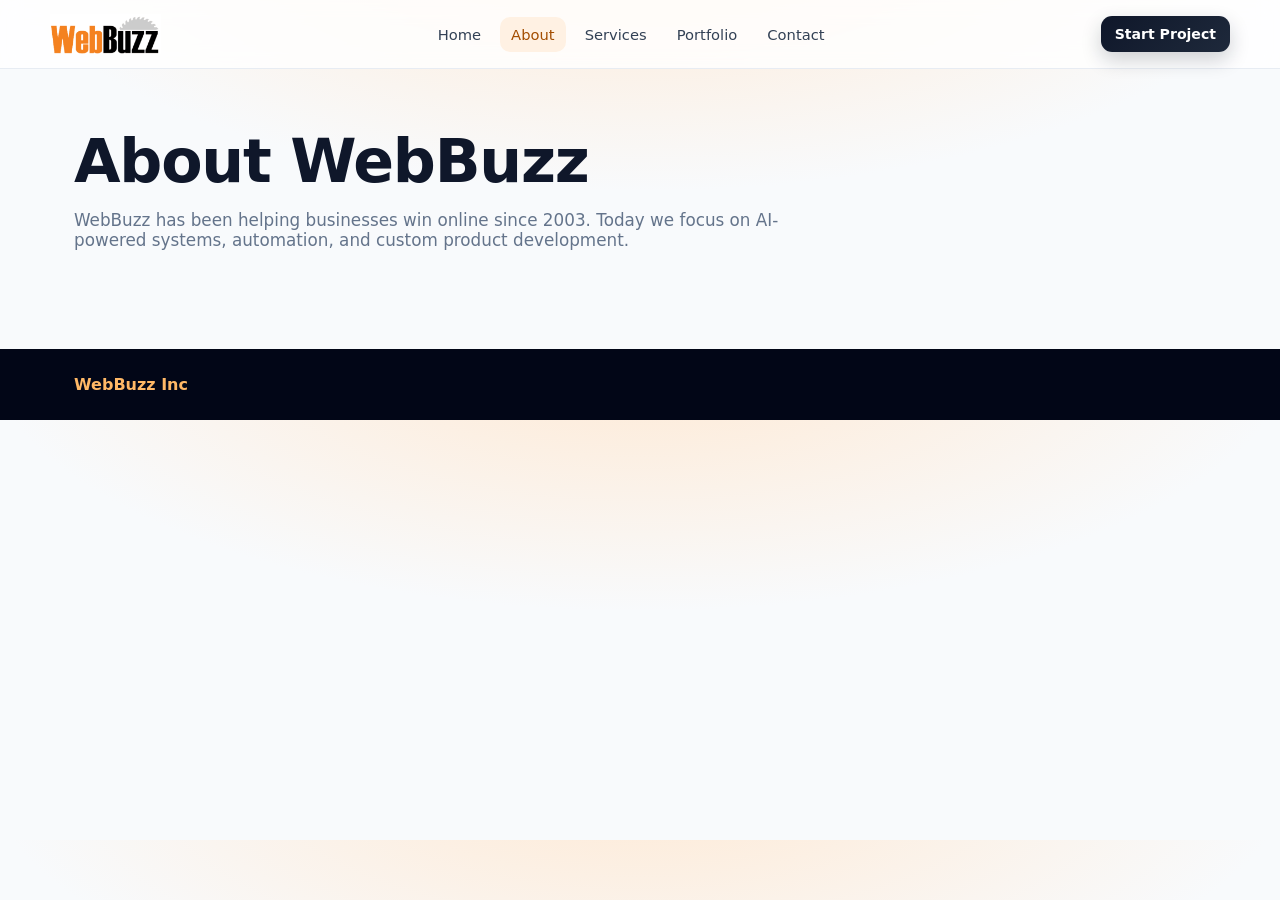
<file: about.html>
<!doctype html><html><head><meta charset='UTF-8'><meta name='viewport' content='width=device-width,initial-scale=1'><title>About | WebBuzz</title><link rel='stylesheet' href='styles.css'></head><body><header><div class='container nav'><a class='brand' href='index.html'><img src='assets/logo-png---f2731ce9-4fc7-46bf-8109-6ccbe7c74b71.pdf.png' alt='WebBuzz logo' onerror="this.style.display='none';this.nextElementSibling.style.display='inline'"/><span class='brand-fallback'>WebBuzz</span></a><nav class='menu'><a href='index.html'>Home</a><a class='active' href='about.html'>About</a><a href='services.html'>Services</a><a href='portfolio.html'>Portfolio</a><a href='contact.html'>Contact</a></nav><a class='nav-cta' href='contact.html'>Start Project</a></div></header><section><div class='container'><h1>About WebBuzz</h1><p class='sub'>WebBuzz has been helping businesses win online since 2003. Today we focus on AI-powered systems, automation, and custom product development.</p></div></section><footer><div class='container foot'><div><span class='accent'>WebBuzz Inc</span></div></div></footer></body></html>
</file>
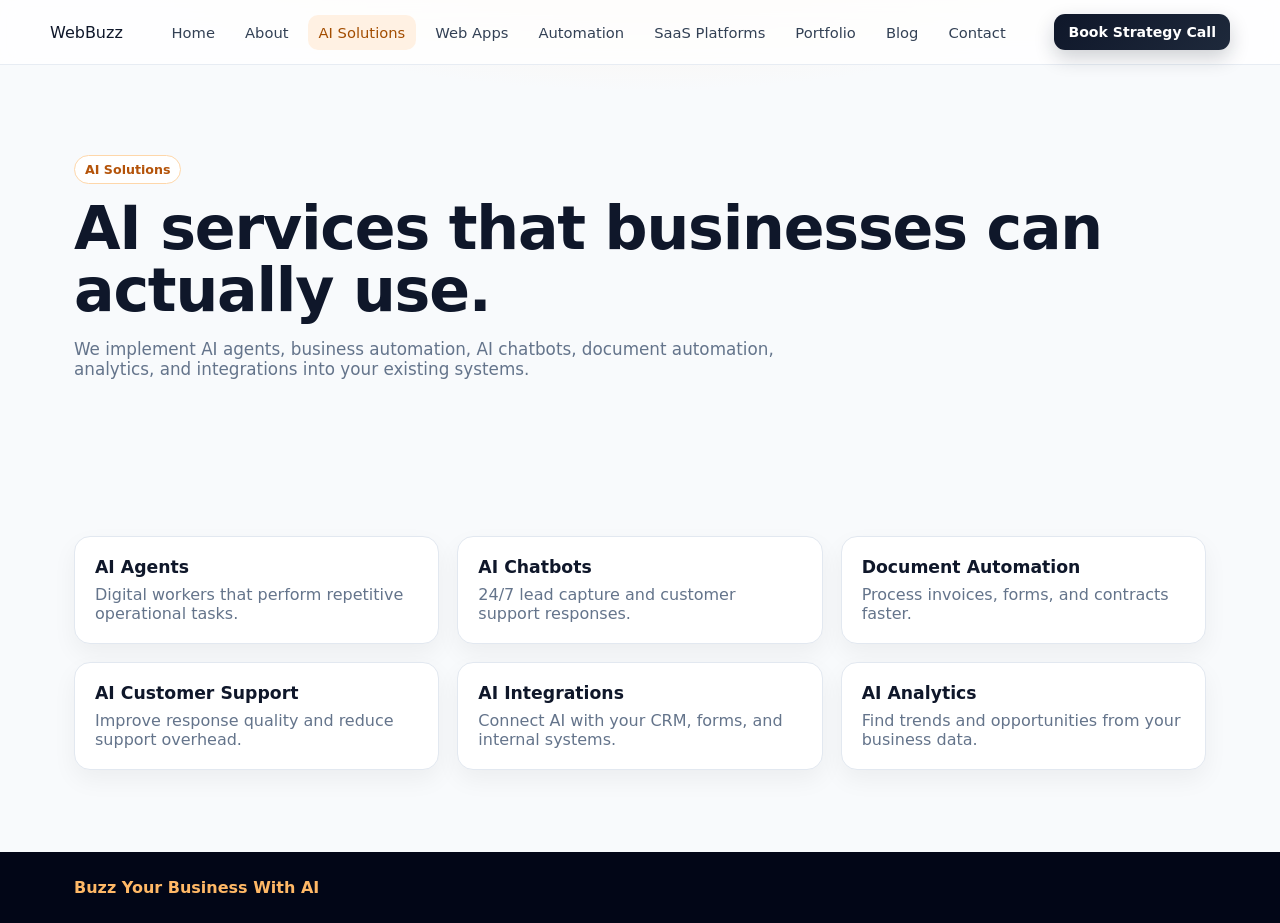
<file: ai-solutions.html>
<!doctype html><html lang='en'><head><meta charset='UTF-8'><meta name='viewport' content='width=device-width,initial-scale=1'><title>AI Solutions | WebBuzz</title><link rel='stylesheet' href='styles.css'></head><body><header><div class='container nav'><a class='logo text-logo' href='index.html'><span class='dot'></span><span>WebBuzz</span></a><nav class='menu'><a href='index.html'>Home</a><a href='about.html'>About</a><a class='active' href='ai-solutions.html'>AI Solutions</a><a href='web-development.html'>Web Apps</a><a href='automation-agents.html'>Automation</a><a href='saas-development.html'>SaaS Platforms</a><a href='portfolio.html'>Portfolio</a><a href='blog.html'>Blog</a><a href='contact.html'>Contact</a></nav><a class='nav-cta' href='contact.html'>Book Strategy Call</a></div></header><section class='hero'><div class='container'><span class='kicker'>AI Solutions</span><h1>AI services that businesses can actually use.</h1><p class='sub'>We implement AI agents, business automation, AI chatbots, document automation, analytics, and integrations into your existing systems.</p></div></section><section><div class='container'><div class='grid3'><article class='card'><h3>AI Agents</h3><p>Digital workers that perform repetitive operational tasks.</p></article><article class='card'><h3>AI Chatbots</h3><p>24/7 lead capture and customer support responses.</p></article><article class='card'><h3>Document Automation</h3><p>Process invoices, forms, and contracts faster.</p></article><article class='card'><h3>AI Customer Support</h3><p>Improve response quality and reduce support overhead.</p></article><article class='card'><h3>AI Integrations</h3><p>Connect AI with your CRM, forms, and internal systems.</p></article><article class='card'><h3>AI Analytics</h3><p>Find trends and opportunities from your business data.</p></article></div></div></section><footer><div class='container foot'><div><span class='accent'>Buzz Your Business With AI</span></div></div></footer></body></html>
</file>
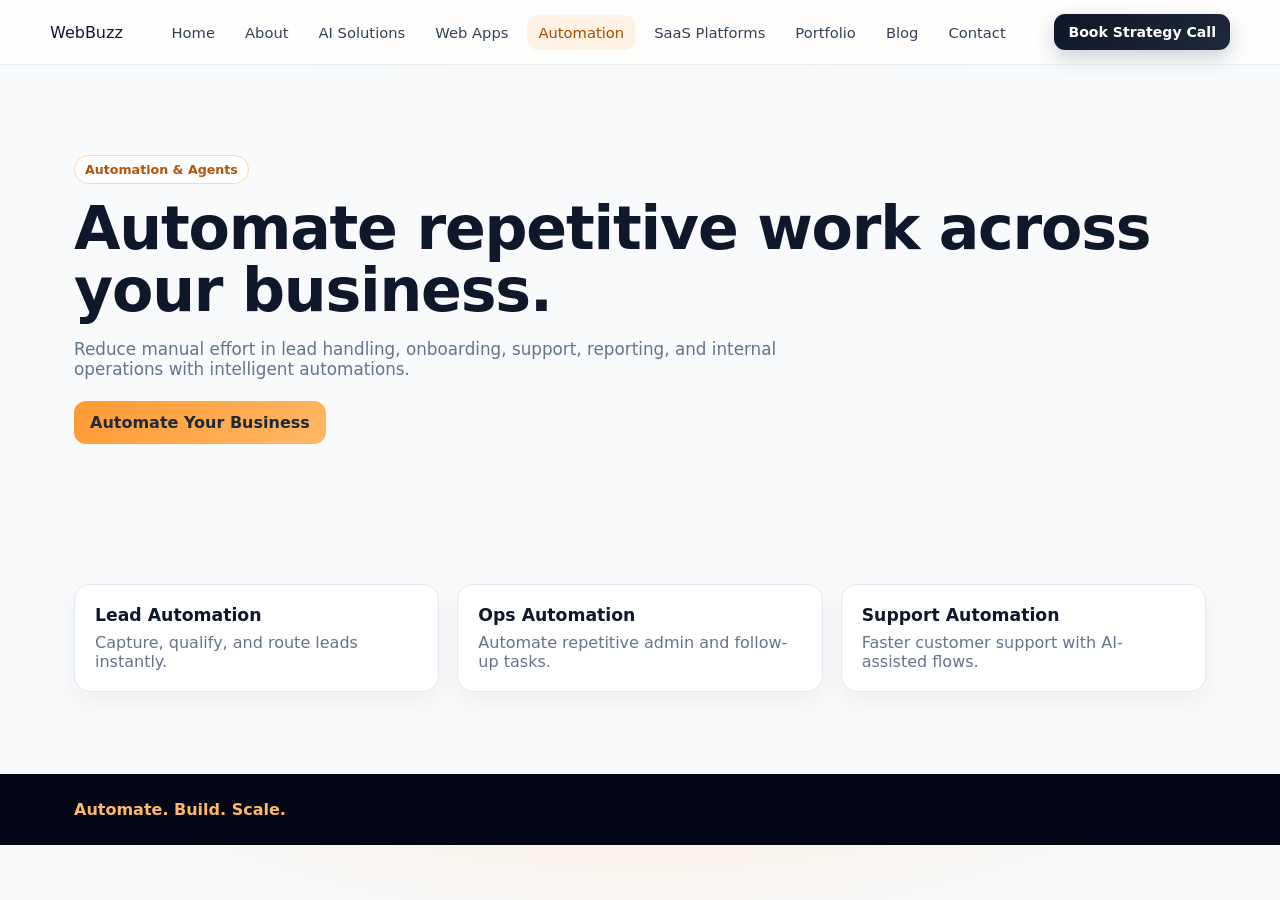
<file: automation-agents.html>
<!doctype html><html lang='en'><head><meta charset='UTF-8'><meta name='viewport' content='width=device-width,initial-scale=1'><title>Automation & Agents | WebBuzz</title><link rel='stylesheet' href='styles.css'></head><body><header><div class='container nav'><a class='logo text-logo' href='index.html'><span class='dot'></span><span>WebBuzz</span></a><nav class='menu'><a href='index.html'>Home</a><a href='about.html'>About</a><a href='ai-solutions.html'>AI Solutions</a><a href='web-development.html'>Web Apps</a><a class='active' href='automation-agents.html'>Automation</a><a href='saas-development.html'>SaaS Platforms</a><a href='portfolio.html'>Portfolio</a><a href='blog.html'>Blog</a><a href='contact.html'>Contact</a></nav><a class='nav-cta' href='contact.html'>Book Strategy Call</a></div></header><section class='hero'><div class='container'><span class='kicker'>Automation & Agents</span><h1>Automate repetitive work across your business.</h1><p class='sub'>Reduce manual effort in lead handling, onboarding, support, reporting, and internal operations with intelligent automations.</p><div class='cta'><a class='btn btn-primary' href='contact.html'>Automate Your Business</a></div></div></section><section><div class='container'><div class='grid3'><article class='card'><h3>Lead Automation</h3><p>Capture, qualify, and route leads instantly.</p></article><article class='card'><h3>Ops Automation</h3><p>Automate repetitive admin and follow-up tasks.</p></article><article class='card'><h3>Support Automation</h3><p>Faster customer support with AI-assisted flows.</p></article></div></div></section><footer><div class='container foot'><div><span class='accent'>Automate. Build. Scale.</span></div></div></footer></body></html>
</file>
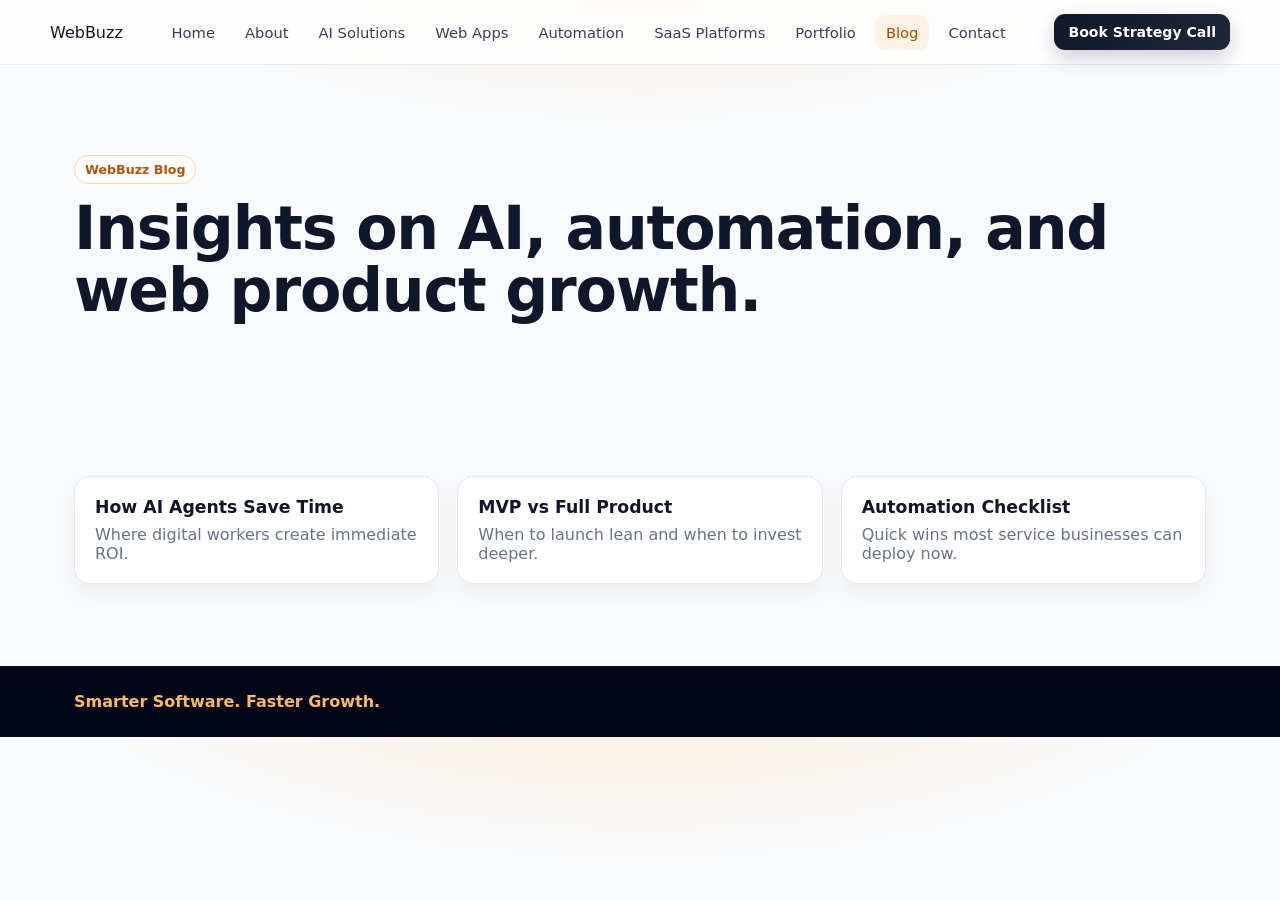
<file: blog.html>
<!doctype html><html lang='en'><head><meta charset='UTF-8'><meta name='viewport' content='width=device-width,initial-scale=1'><title>Blog | WebBuzz</title><link rel='stylesheet' href='styles.css'></head><body><header><div class='container nav'><a class='logo text-logo' href='index.html'><span class='dot'></span><span>WebBuzz</span></a><nav class='menu'><a href='index.html'>Home</a><a href='about.html'>About</a><a href='ai-solutions.html'>AI Solutions</a><a href='web-development.html'>Web Apps</a><a href='automation-agents.html'>Automation</a><a href='saas-development.html'>SaaS Platforms</a><a href='portfolio.html'>Portfolio</a><a class='active' href='blog.html'>Blog</a><a href='contact.html'>Contact</a></nav><a class='nav-cta' href='contact.html'>Book Strategy Call</a></div></header><section class='hero'><div class='container'><span class='kicker'>WebBuzz Blog</span><h1>Insights on AI, automation, and web product growth.</h1></div></section><section><div class='container'><div class='grid3'><article class='card'><h3>How AI Agents Save Time</h3><p>Where digital workers create immediate ROI.</p></article><article class='card'><h3>MVP vs Full Product</h3><p>When to launch lean and when to invest deeper.</p></article><article class='card'><h3>Automation Checklist</h3><p>Quick wins most service businesses can deploy now.</p></article></div></div></section><footer><div class='container foot'><div><span class='accent'>Smarter Software. Faster Growth.</span></div></div></footer></body></html>
</file>
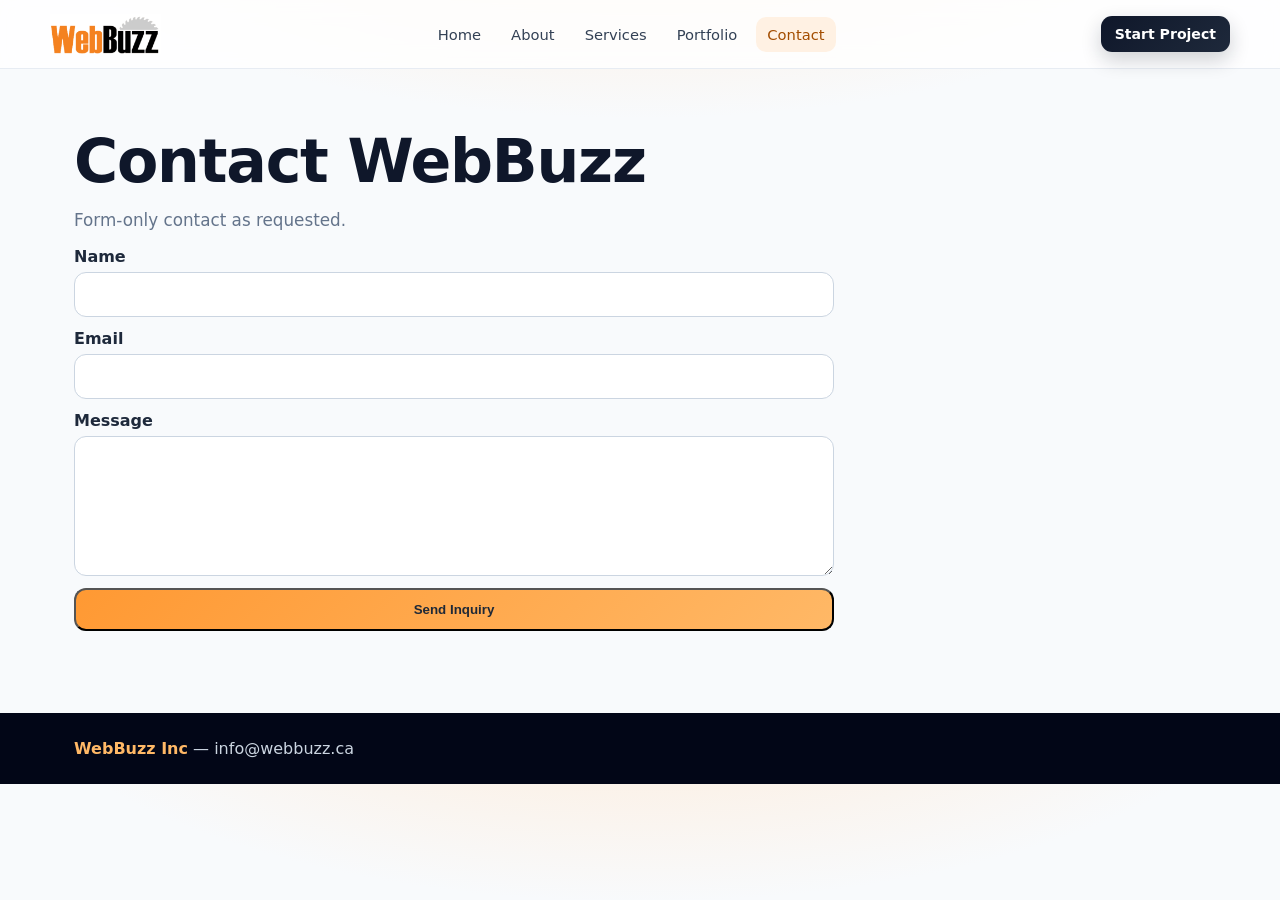
<file: contact.html>
<!doctype html><html><head><meta charset='UTF-8'><meta name='viewport' content='width=device-width,initial-scale=1'><title>Contact | WebBuzz</title><link rel='stylesheet' href='styles.css'></head><body><header><div class='container nav'><a class='brand' href='index.html'><img src='assets/logo-png---f2731ce9-4fc7-46bf-8109-6ccbe7c74b71.pdf.png' alt='WebBuzz logo' onerror="this.style.display='none';this.nextElementSibling.style.display='inline'"/><span class='brand-fallback'>WebBuzz</span></a><nav class='menu'><a href='index.html'>Home</a><a href='about.html'>About</a><a href='services.html'>Services</a><a href='portfolio.html'>Portfolio</a><a class='active' href='contact.html'>Contact</a></nav><a class='nav-cta' href='contact.html'>Start Project</a></div></header><section><div class='container'><h1>Contact WebBuzz</h1><p class='sub'>Form-only contact as requested.</p><form class='form' action='https://formsubmit.co/info@webbuzz.ca' method='POST'><input type='hidden' name='_subject' value='New WebBuzz inquiry'><input type='hidden' name='_captcha' value='false'><label>Name<input required name='name' type='text'></label><label>Email<input required name='email' type='email'></label><label>Message<textarea required name='message' rows='6'></textarea></label><button class='btn btn-primary' type='submit'>Send Inquiry</button></form></div></section><footer><div class='container foot'><div><span class='accent'>WebBuzz Inc</span> — info@webbuzz.ca</div></div></footer></body></html>
</file>
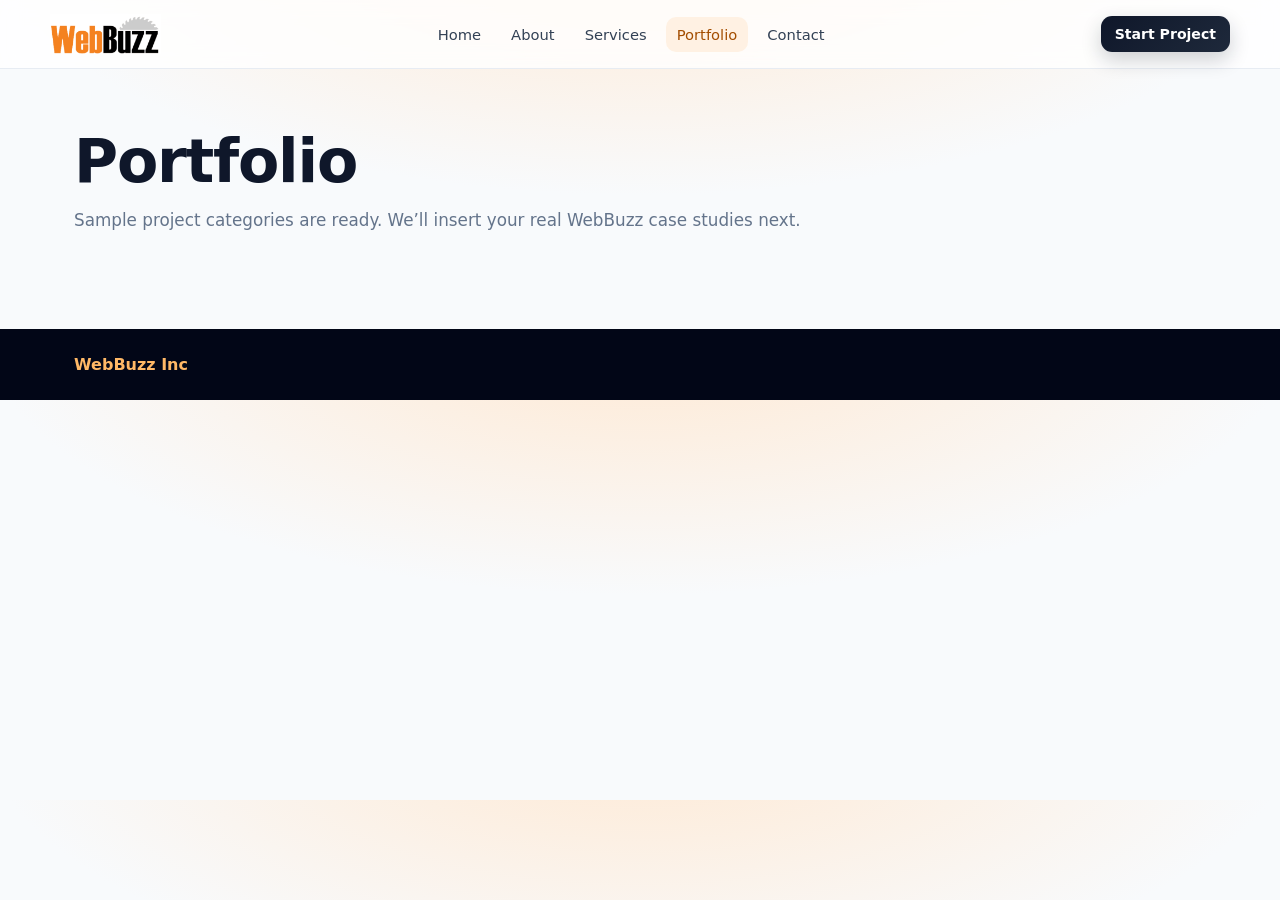
<file: portfolio.html>
<!doctype html><html><head><meta charset='UTF-8'><meta name='viewport' content='width=device-width,initial-scale=1'><title>Portfolio | WebBuzz</title><link rel='stylesheet' href='styles.css'></head><body><header><div class='container nav'><a class='brand' href='index.html'><img src='assets/logo-png---f2731ce9-4fc7-46bf-8109-6ccbe7c74b71.pdf.png' alt='WebBuzz logo' onerror="this.style.display='none';this.nextElementSibling.style.display='inline'"/><span class='brand-fallback'>WebBuzz</span></a><nav class='menu'><a href='index.html'>Home</a><a href='about.html'>About</a><a href='services.html'>Services</a><a class='active' href='portfolio.html'>Portfolio</a><a href='contact.html'>Contact</a></nav><a class='nav-cta' href='contact.html'>Start Project</a></div></header><section><div class='container'><h1>Portfolio</h1><p class='sub'>Sample project categories are ready. We’ll insert your real WebBuzz case studies next.</p></div></section><footer><div class='container foot'><div><span class='accent'>WebBuzz Inc</span></div></div></footer></body></html>
</file>
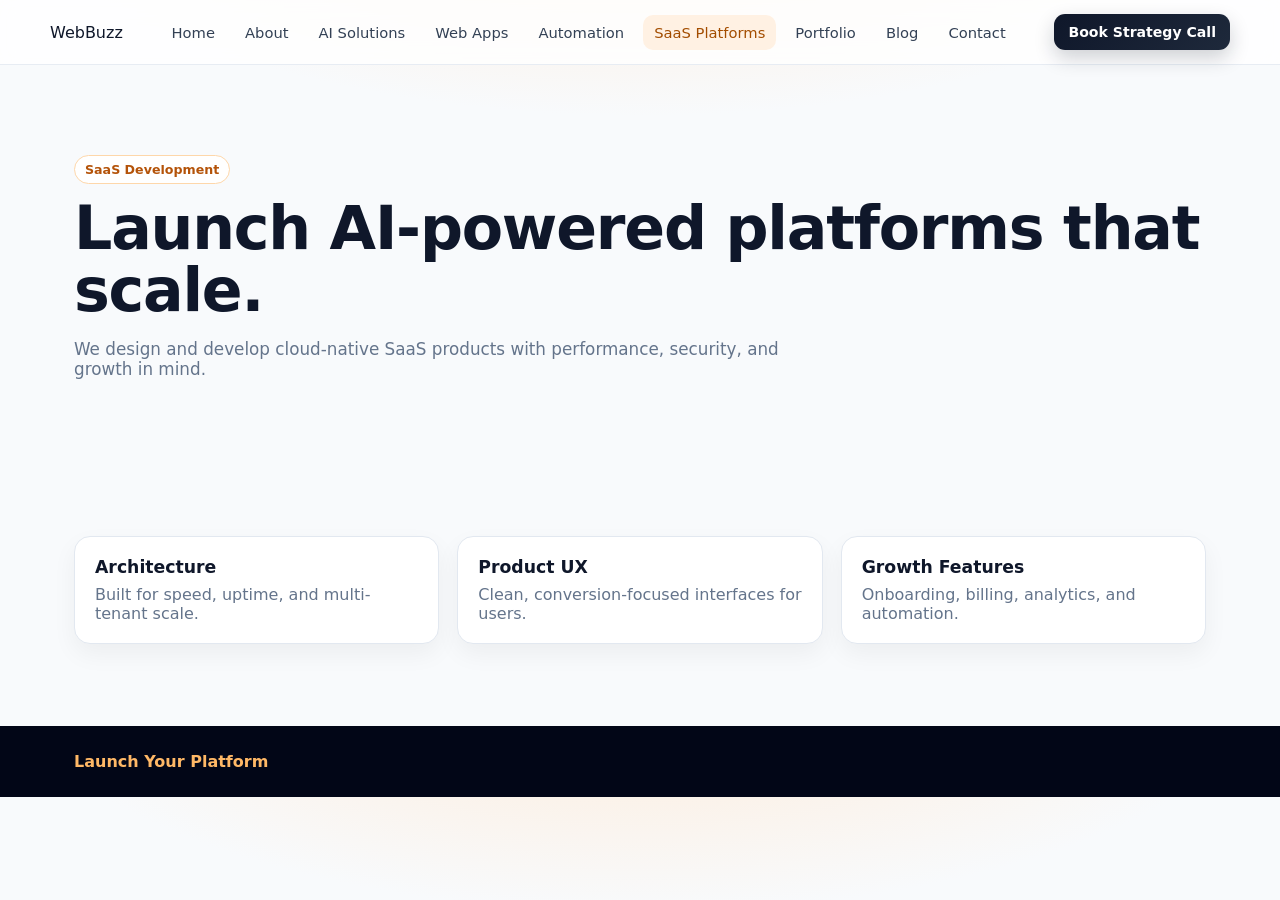
<file: saas-development.html>
<!doctype html><html lang='en'><head><meta charset='UTF-8'><meta name='viewport' content='width=device-width,initial-scale=1'><title>SaaS Development | WebBuzz</title><link rel='stylesheet' href='styles.css'></head><body><header><div class='container nav'><a class='logo text-logo' href='index.html'><span class='dot'></span><span>WebBuzz</span></a><nav class='menu'><a href='index.html'>Home</a><a href='about.html'>About</a><a href='ai-solutions.html'>AI Solutions</a><a href='web-development.html'>Web Apps</a><a href='automation-agents.html'>Automation</a><a class='active' href='saas-development.html'>SaaS Platforms</a><a href='portfolio.html'>Portfolio</a><a href='blog.html'>Blog</a><a href='contact.html'>Contact</a></nav><a class='nav-cta' href='contact.html'>Book Strategy Call</a></div></header><section class='hero'><div class='container'><span class='kicker'>SaaS Development</span><h1>Launch AI-powered platforms that scale.</h1><p class='sub'>We design and develop cloud-native SaaS products with performance, security, and growth in mind.</p></div></section><section><div class='container'><div class='grid3'><article class='card'><h3>Architecture</h3><p>Built for speed, uptime, and multi-tenant scale.</p></article><article class='card'><h3>Product UX</h3><p>Clean, conversion-focused interfaces for users.</p></article><article class='card'><h3>Growth Features</h3><p>Onboarding, billing, analytics, and automation.</p></article></div></div></section><footer><div class='container foot'><div><span class='accent'>Launch Your Platform</span></div></div></footer></body></html>
</file>
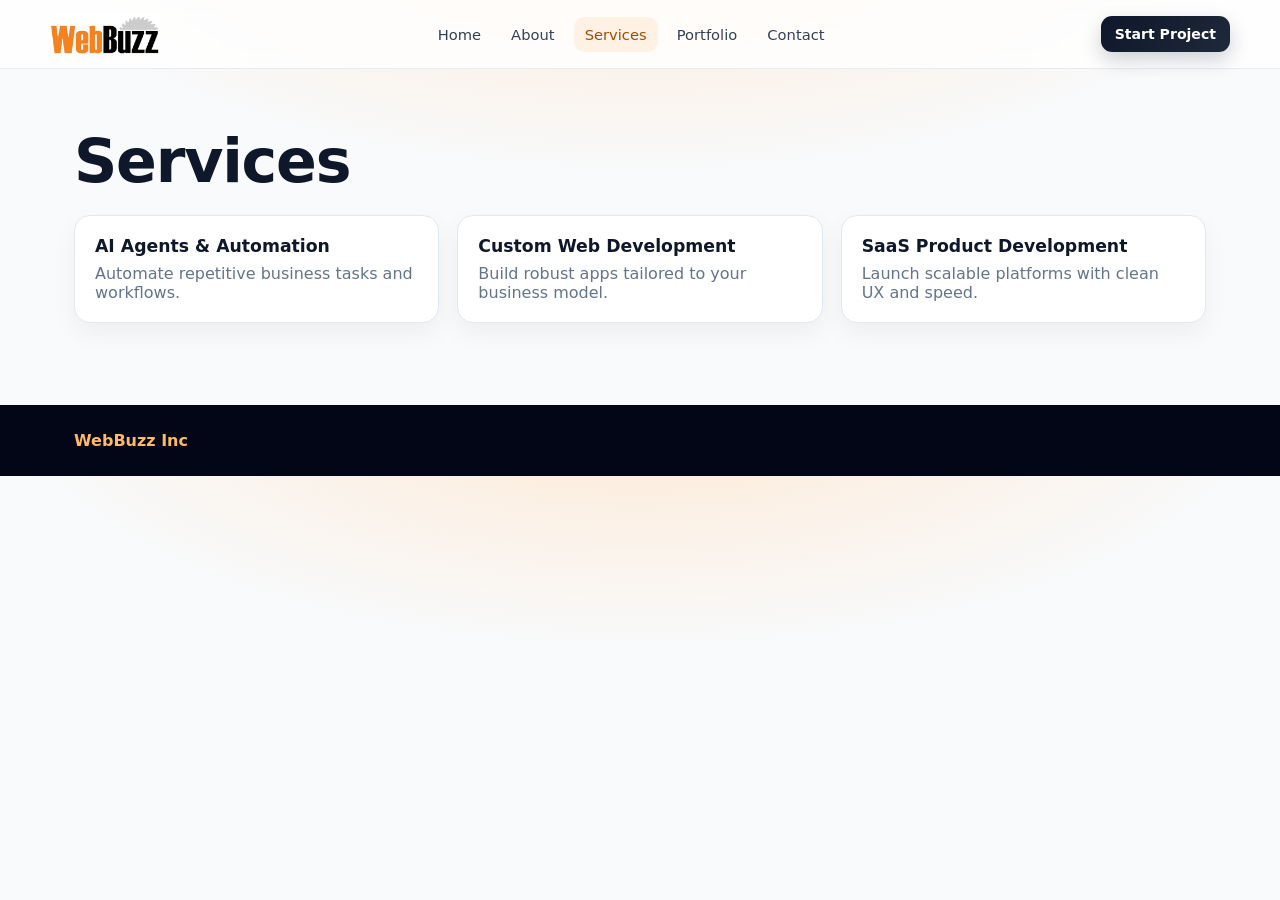
<file: services.html>
<!doctype html><html><head><meta charset='UTF-8'><meta name='viewport' content='width=device-width,initial-scale=1'><title>Services | WebBuzz</title><link rel='stylesheet' href='styles.css'></head><body><header><div class='container nav'><a class='brand' href='index.html'><img src='assets/logo-png---f2731ce9-4fc7-46bf-8109-6ccbe7c74b71.pdf.png' alt='WebBuzz logo' onerror="this.style.display='none';this.nextElementSibling.style.display='inline'"/><span class='brand-fallback'>WebBuzz</span></a><nav class='menu'><a href='index.html'>Home</a><a href='about.html'>About</a><a class='active' href='services.html'>Services</a><a href='portfolio.html'>Portfolio</a><a href='contact.html'>Contact</a></nav><a class='nav-cta' href='contact.html'>Start Project</a></div></header><section><div class='container'><h1>Services</h1><div class='grid3'><article class='card'><h3>AI Agents & Automation</h3><p>Automate repetitive business tasks and workflows.</p></article><article class='card'><h3>Custom Web Development</h3><p>Build robust apps tailored to your business model.</p></article><article class='card'><h3>SaaS Product Development</h3><p>Launch scalable platforms with clean UX and speed.</p></article></div></div></section><footer><div class='container foot'><div><span class='accent'>WebBuzz Inc</span></div></div></footer></body></html>
</file>
<file: styles.css>
:root{--primary:#ff9933;--primary-2:#ffb866;--ink:#0f172a;--muted:#64748b;--line:#e2e8f0;--bg:#f8fafc;--card:#ffffff}
*{box-sizing:border-box}html,body{margin:0;padding:0}body{font-family:Inter,ui-sans-serif,system-ui,-apple-system,Segoe UI,Roboto,Arial,sans-serif;color:var(--ink);background:radial-gradient(1200px 500px at 50% -20%,#ffe8d1 0%,#f8fafc 55%)}
a{text-decoration:none;color:inherit}
.container{max-width:1180px;margin:0 auto;padding:0 24px}
header{position:sticky;top:0;z-index:50;background:rgba(255,255,255,.8);backdrop-filter:blur(10px);border-bottom:1px solid rgba(226,232,240,.8)}
.nav{display:flex;align-items:center;justify-content:space-between;gap:14px;padding:14px 0}
.brand{display:flex;align-items:center;gap:10px;font-weight:900;letter-spacing:.2px}.brand img{height:40px;width:auto;display:block}.brand-fallback{display:none}
.menu{display:flex;gap:8px;flex-wrap:wrap}.menu a{padding:9px 11px;border-radius:10px;font-size:.92rem;color:#334155}.menu a:hover,.menu a.active{background:#fff1e3;color:#a34d00}
.nav-cta{background:linear-gradient(135deg,var(--ink),#1e293b);color:#fff;padding:10px 14px;border-radius:11px;font-weight:700;font-size:.88rem;box-shadow:0 8px 20px rgba(15,23,42,.2)}
.hero{padding:90px 0 56px}.hero-grid{display:grid;grid-template-columns:1.08fr .92fr;gap:34px;align-items:center}
.kicker{display:inline-block;background:#fff;border:1px solid #fed7aa;color:#b45309;padding:6px 10px;border-radius:999px;font-size:.79rem;margin-bottom:14px;font-weight:700}
h1{font-size:clamp(2.1rem,4.7vw,4rem);line-height:1.03;letter-spacing:-.02em;margin:0 0 14px}.sub{color:var(--muted);max-width:760px;font-size:1.05rem}
.hero-media{position:relative}.hero-media img{width:100%;border-radius:20px;display:block;box-shadow:0 30px 60px rgba(15,23,42,.16)}
.floating{position:absolute;left:16px;bottom:16px;background:rgba(15,23,42,.88);color:#fff;padding:10px 12px;border-radius:12px;font-size:.83rem}
.cta{display:flex;gap:10px;flex-wrap:wrap;margin-top:22px}.btn{padding:12px 16px;border-radius:12px;font-weight:800;display:inline-block}.btn-primary{background:linear-gradient(135deg,var(--primary),var(--primary-2));color:#1f2937}.btn-secondary{border:1px solid #cbd5e1;background:#fff;color:#0f172a}
section{padding:62px 0}h2{font-size:clamp(1.5rem,2.9vw,2.35rem);letter-spacing:-.01em;margin:0 0 10px}
.grid3{display:grid;grid-template-columns:repeat(3,1fr);gap:18px;margin-top:22px}
.card{background:var(--card);border:1px solid var(--line);border-radius:16px;padding:20px;box-shadow:0 10px 25px rgba(2,6,23,.05);transition:.2s transform,.2s box-shadow}.card:hover{transform:translateY(-3px);box-shadow:0 18px 35px rgba(2,6,23,.1)}.card h3{margin:0 0 8px;font-size:1.08rem}.card p{margin:0;color:#64748b}
.split{display:grid;grid-template-columns:1fr 1fr;gap:18px}
.panel{background:#0f172a;color:#e2e8f0;border-radius:18px;padding:22px}.panel h3{margin:0 0 8px;color:#fff}.panel p{margin:0;color:#cbd5e1}
.form{display:grid;gap:12px;max-width:760px}.form label{display:grid;gap:6px;font-weight:600;color:#1e293b}.form input,.form textarea{padding:12px;border:1px solid #cbd5e1;border-radius:12px;font:inherit;background:#fff}
footer{margin-top:20px;background:#020617;color:#cbd5e1;padding:26px 0}.foot{display:flex;justify-content:space-between;gap:10px;flex-wrap:wrap}.accent{color:#ffb866;font-weight:700}
@media (max-width:980px){.hero-grid,.grid3,.split{grid-template-columns:1fr}.menu,.nav-cta{display:none}.hero{padding-top:70px}}
</file>
